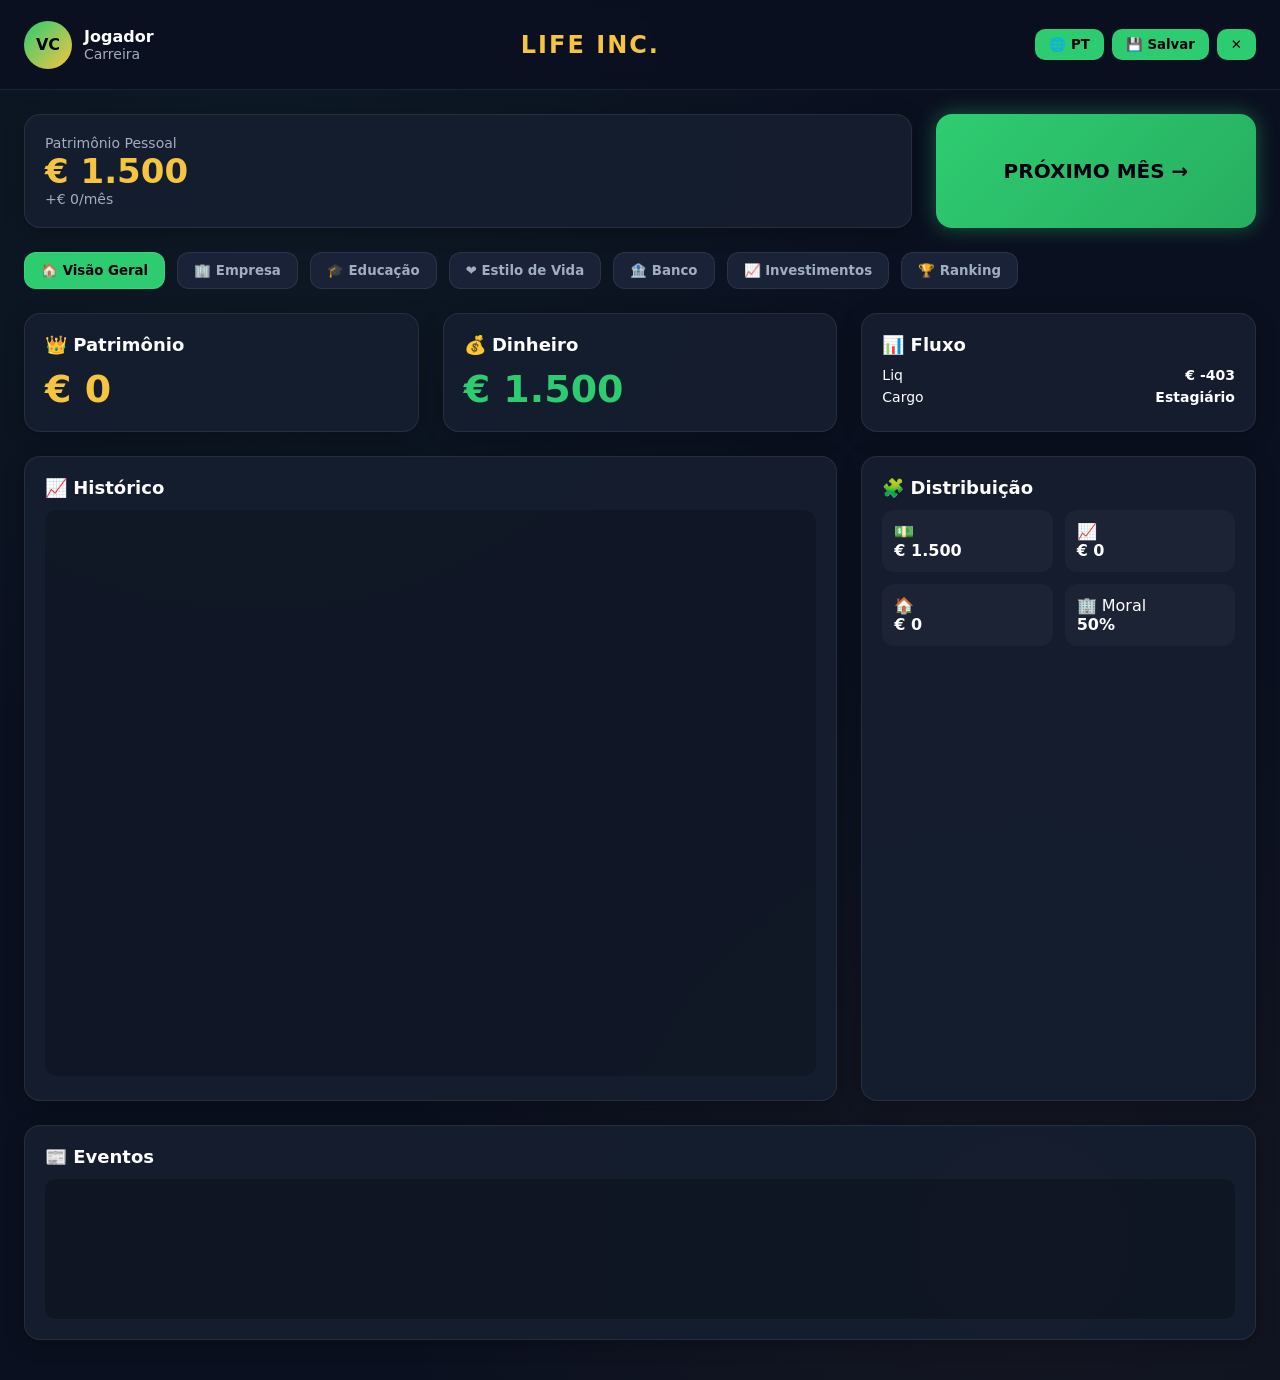
<file: public/index.html>
<!DOCTYPE html>
<html lang="pt-BR">
<head>
<meta charset="UTF-8">
<meta name="viewport" content="width=device-width,initial-scale=1">
<title>LIFE INC. — Carreira Corporativa</title>
<style>
:root{--bg:#0b1020;--card:rgba(22,30,48,.95);--border:rgba(255,255,255,.08);--green:#2ECC71;--gold:#F5C542;--txt:#fff;--txt2:#A0AEC0;--red:#ff5c5c}
*{box-sizing:border-box;font-family:'Inter',system-ui,sans-serif}
body{margin:0;background:radial-gradient(circle at 20% 10%,rgba(46,204,113,.05),transparent 40%),radial-gradient(circle at 80% 90%,rgba(245,197,66,.04),transparent 40%),var(--bg);color:var(--txt);padding-bottom:40px}
header{position:sticky;top:0;height:90px;background:rgba(11,16,32,.9);backdrop-filter:blur(10px);border-bottom:1px solid var(--border);display:flex;align-items:center;justify-content:space-between;padding:0 24px;z-index:10}
.avatar{width:48px;height:48px;border-radius:50%;background:linear-gradient(135deg,var(--green),var(--gold));display:flex;align-items:center;justify-content:center;font-weight:700;color:#001}
.left-h{display:flex;align-items:center;gap:12px}
.logo{font-size:24px;font-weight:700;letter-spacing:2px;color:var(--gold)}
.right-h button{background:var(--green);color:#001;border:none;padding:8px 14px;border-radius:10px;font-weight:600;cursor:pointer;margin-left:8px}
.finpanel{display:flex;gap:24px;padding:24px;align-items:stretch}
.saldo{flex:1;background:var(--card);border:1px solid var(--border);border-radius:16px;padding:20px;box-shadow:0 4px 20px #0004}
.saldo .big{font-size:34px;font-weight:700;color:var(--gold)}
.saldo .small{color:var(--txt2);font-size:14px}
.nextmonth{flex:0 0 320px;background:linear-gradient(135deg,var(--green),#27ae60);border:none;border-radius:16px;color:#001;font-size:20px;font-weight:700;cursor:pointer;box-shadow:0 0 20px rgba(46,204,113,.4);animation:pulse 2s infinite}
@keyframes pulse{0%,100%{box-shadow:0 0 20px rgba(46,204,113,.4)}50%{box-shadow:0 0 35px rgba(46,204,113,.7)}}
.nextmonth:hover{filter:brightness(1.1)}
nav{display:flex;gap:12px;padding:0 24px 24px;flex-wrap:wrap}
nav button{background:#1a2238;color:var(--txt2);border:1px solid var(--border);padding:10px 16px;border-radius:12px;cursor:pointer;font-weight:600;transition:.2s}
nav button.active{background:var(--green);color:#001}
nav button:hover{transform:scale(1.03)}
.grid{display:grid;grid-template-columns:repeat(12,1fr);gap:24px;padding:0 24px}
.card{background:var(--card);border:1px solid var(--border);border-radius:16px;padding:20px;box-shadow:0 4px 20px #0004;transition:.2s}
.card:hover{transform:scale(1.02)}
.col-4{grid-column:span 4}.col-8{grid-column:span 8}.col-12{grid-column:span 12}
@media(max-width:900px){.col-4,.col-8{grid-column:span 12}.finpanel{flex-direction:column}.nextmonth{flex:1}}
.title{font-size:18px;font-weight:600;margin-bottom:12px}
.huge{font-size:38px;font-weight:700}
.gold{color:var(--gold)}.green{color:var(--green)}.red{color:var(--red)}.muted{color:var(--txt2);font-size:14px}
canvas{width:100%;background:rgba(0,0,0,.2);border-radius:12px}
.dist{display:grid;grid-template-columns:1fr 1fr;gap:12px}.dist div{background:rgba(255,255,255,.03);border-radius:12px;padding:12px}
select,input{width:100%;padding:8px;border-radius:10px;background:#0b1220;color:var(--txt);border:1px solid var(--border);margin:6px 0}
.btn2{background:#1a2238;color:var(--txt);border:1px solid var(--border);padding:8px 12px;border-radius:10px;cursor:pointer;font-weight:600;margin:3px 0}
.btn2:hover{background:#222c45}
.btn-green{background:var(--green);color:#001;border:none;padding:8px 12px;border-radius:10px;cursor:pointer;font-weight:700;margin:3px 0}
.row{display:flex;justify-content:space-between;margin:6px 0;font-size:14px}
#log{height:140px;overflow:auto;font-size:12px;background:rgba(0,0,0,.25);padding:10px;border-radius:10px}
.event-box{background:rgba(245,197,66,.08);border:1px solid var(--gold);border-radius:12px;padding:14px;margin-top:10px}
.ach{display:inline-block;margin:4px;padding:6px 10px;border-radius:10px;font-size:12px}
.ach-on{background:var(--green);color:#001}.ach-off{background:#1a2238;color:var(--txt2)}
.bar{height:10px;background:#1a2238;border-radius:6px;overflow:hidden;margin:4px 0}
.bar>i{display:block;height:100%;background:var(--green)}
</style>
</head>
<body>
<header>
 <div class="left-h"><div class="avatar">VC</div><div><div style="font-weight:600">Jogador</div><div class="muted">Carreira</div></div></div>
 <div class="logo">LIFE INC.</div>
 <div class="right-h"><button onclick="alert('PT-BR')">🌐 PT</button><button onclick="localStorage.setItem('lifeinc',JSON.stringify(S));alert('Salvo')">💾 Salvar</button><button onclick="location.reload()">✕</button></div>
</header>
<div class="finpanel">
 <div class="saldo"><div class="small">Patrimônio Pessoal</div><div class="big" id="saldo">€0</div><div class="small green" id="ganho">+€0/mês</div></div>
 <button class="nextmonth" onclick="passarMes()">PRÓXIMO MÊS →</button>
</div>
<nav id="menu">
 <button class="active" onclick="show('geral',this)">🏠 Visão Geral</button>
 <button onclick="show('emp',this)">🏢 Empresa</button>
 <button onclick="show('edu',this)">🎓 Educação</button>
 <button onclick="show('vida',this)">❤️ Estilo de Vida</button>
 <button onclick="show('banco',this)">🏦 Banco</button>
 <button onclick="show('bolsa',this)">📈 Investimentos</button>
 <button onclick="show('rank',this)">🏆 Ranking</button>
</nav>

<div class="grid" id="geral">
 <div class="card col-4"><div class="title">👑 Patrimônio</div><div class="huge gold" id="patri">€0</div></div>
 <div class="card col-4"><div class="title">💰 Dinheiro</div><div class="huge green" id="dinheiro">€0</div></div>
 <div class="card col-4"><div class="title">📊 Fluxo</div><div class="row"><span>Liq</span><b id="lucro">€0</b></div><div class="row"><span>Cargo</span><b id="cargo">Estagiário</b></div></div>
 <div class="card col-8"><div class="title">📈 Histórico</div><canvas id="graf" height="220"></canvas></div>
 <div class="card col-4"><div class="title">🧩 Distribuição</div><div class="dist">
   <div>💵<br><b id="d1">€0</b></div><div>📈<br><b id="d2">€0</b></div>
   <div>🏠<br><b id="d3">€0</b></div><div>🏢 Moral<br><b id="d4">0%</b></div></div>
 </div>
 <div class="card col-12"><div class="title">📰 Eventos</div><div id="log"></div><div id="eventSlot"></div></div>
</div>

<div class="grid" id="emp" style="display:none">
 <div class="card col-12"><div class="title">🏢 Sua Empresa: <span id="empNome">TechStart</span></div>
  <div class="row"><span>Seu Cargo</span><b id="eCargo">Estagiário</b></div>
  <div class="row"><span>Salário</span><b id="eSal">€0</b></div>
  <div class="row"><span>Moral na DiretorIA</span><b id="eMoral">50%</b></div>
  <div class="bar"><i id="eMoralBar" style="width:50%"></i></div>
  <div class="row"><span>Lucro da Empresa</span><b id="eLucro">€0</b></div>
  <div class="row"><span>Caixa da Empresa</span><b id="eCaixa">€0</b></div>
  <hr><div class="title">⚡ Decisões de Gestão (todo mês)</div>
  <button class="btn2" onclick="decisao(1)">📣 Marketing (custo, pode subir lucro)</button>
  <button class="btn2" onclick="decisao(2)">✂ Cortar custos (risco moral)</button>
  <button class="btn2" onclick="decisao(3)">👥 Contratar (custa, +capacidade)</button>
  <button class="btn2" onclick="decisao(4)">⚠ Projeto arriscado (alto lucro/perda)</button>
  <div id="falencia"></div>
 </div>
</div>

<div class="grid" id="edu" style="display:none">
 <div class="card col-12"><div class="title">🎓 Educação</div>
  <button class="btn-green" onclick="fazerMBA()">MBA (€25k, 6m, +moral/exp)</button>
  <div class="muted">MBA: <span id="mba">Não</span> | <span id="mbaT">-</span></div>
 </div>
</div>
<div class="grid" id="vida" style="display:none">
 <div class="card col-12"><div class="title">❤️ Estilo de Vida</div>
  <select id="selCidade" onchange="trocarCidade()"></select>
  <select id="selCasa" onchange="trocar(0,this.value)"></select>
  <select id="selCarro" onchange="trocar(1,this.value)"></select>
  <select id="selFamilia" onchange="trocar(2,this.value)"></select>
  <div class="row"><span>Contas</span><b id="contas">€0</b></div>
  <div class="row"><span>Saúde</span><b id="saude">€0</b></div>
 </div>
</div>
<div class="grid" id="banco" style="display:none">
 <div class="card col-12"><div class="title">🏦 DRE Pessoal</div>
  <table style="width:100%"><tr><th>Item</th><th>Valor</th></tr>
   <tr><td>Bruto</td><td id="dreBruto">+€0</td></tr>
   <tr><td>INSS</td><td class="red" id="dreInss">-€0</td></tr>
   <tr><td>IR</td><td class="red" id="dreIr">-€0</td></tr>
   <tr><td>Custos</td><td class="red" id="dreCust">-€0</td></tr>
   <tr><td><b>Líquido</b></td><td id="dreLucro"><b>€0</b></td></tr>
  </table>
 </div>
</div>
<div class="grid" id="bolsa" style="display:none">
 <div class="card col-12"><div class="title">📈 Investimentos Pessoais</div>
  <div id="market" class="muted"></div>
  <button class="btn-green" onclick="investir(1)">Bolsa €1k</button>
  <button class="btn-green" onclick="investir(2)">Imóvel €20k</button>
  <div class="row"><span>Bolsa</span><b id="bolsaVal">€0</b></div>
  <div class="row"><span>Imóveis</span><b id="imoveis">€0</b></div>
 </div>
</div>
<div class="grid" id="rank" style="display:none">
 <div class="card col-12"><div class="title">🏆 Conquistas</div><div id="achievements"></div><hr>
  <input id="pname" placeholder="Nome" style="max-width:200px"><button class="btn-green" onclick="salvarOnline()">Salvar</button><div id="ranking"></div>
 </div>
</div>

<script>
const cargos=[
 {n:"Estagiário",s:1500,e:0},{n:"Analista Jr",s:3500,e:36},
 {n:"Analista Pleno",s:6000,e:90},{n:"Gerente",s:12000,e:180},
 {n:"Diretor",s:25000,e:300},{n:"VP",s:45000,e:480},{n:"CEO",s:90000,e:720}
];
const casas=[["República",400],["Alugar",1200],["Casa",3000]];
const carros=[["Ônibus",0],["Popular",800],["SUV",2500]];
const fams=[["Solteiro",0],["Namorando",1000],["Casado+Filho",3500]];
const cidades=[["SP",1.4],["RJ",1.15],["BH",0.9],["Interior",0.65]];

const DEFAULTS={
 mes:1,exp:0,cargoIdx:0,perf:100,moral:50,patri:0,dinheiro:1500,salario:1500,
 cidade:0,casa:0,carro:0,familia:0,mba:false,mbaMes:0,
 bolsa:0,imoveis:0,empLucro:0,empCaixa:200000,empNome:"TechStart",
 falido:false,hist:[0],ach:{},infl:0.004,sectors:{Tech:1.01},
 ofertas:[],eventoAtual:null,divida:0,desemp:false,diff:'real'
};
let S=Object.assign({},DEFAULTS,JSON.parse(localStorage.getItem('lifeinc')||'{}'));

const ACH={ceo:"🏆 Virou CEO",milionario:"💎 1M",imovel:"🏠 2 Imóveis",sobrevivente:"🔥 Voltou de demissão",mba:"🎓 MBA",moral100:"🤝 Moral 100"};
const EMPRESAS=["TechStart","NovaCorp","BancoVale","IndústriasBR","MetaSoft"];

function fmt(v){return "€ "+Math.round(v).toLocaleString('pt-BR');}
function log(t){let d=document.getElementById('log');if(d){d.innerHTML+=`<div>• ${t}</div>`;d.scrollTop=d.scrollHeight;}}
function inss(b){return Math.min(b*0.11,908.22);}
function ir(b){let x=b-inss(b);
 if(x<=2259.20)return 0;if(x<=2826.65)return x*0.075-169.44;if(x<=3751.05)return x*0.15-381.44;
 if(x<=4664.68)return x*0.225-662.77;return x*0.275-896.11;}

function marketIA(){
 const cycle=Math.sin(Date.now()/86400000)*12;
 S.infl=(S.diff==='hard'?0.006:0.004)+Math.random()*0.003;
 S.sectors={Tech:1+cycle/100};
 const m=document.getElementById('market');if(m)m.innerHTML=`Inflação: ${(S.infl*100).toFixed(2)}% | Tech x${S.sectors.Tech.toFixed(2)}`;
}
function sel(id,arr,v){let mult=(id=='selCidade')?1:cidades[S.cidade][1];
 document.getElementById(id).innerHTML=arr.map((a,i)=>`<option value="${i}">${a[0]} (${fmt(a[1]*mult)})</option>`).join('');document.getElementById(id).value=v;}

function atualizar(){
 document.getElementById('saldo').innerText=fmt(S.dinheiro+S.patri);
 document.getElementById('ganho').innerText="+"+fmt(S.empLucro>0?S.empLucro:0)+"/mês";
 document.getElementById('patri').innerText=fmt(S.patri);
 document.getElementById('dinheiro').innerText=fmt(S.dinheiro);
 let mult=cidades[S.cidade][1];
 let custo=(casas[S.casa][1]+carros[S.carro][1]+fams[S.familia][1])*mult;
 let contas=Math.round((300+Math.random()*400)*mult),saude=Math.round(200+Math.random()*500);
 let i=inss(S.salario),r=ir(S.salario),liq=S.salario-i-r-custo-contas-saude;
 document.getElementById('lucro').innerText=fmt(liq);
 document.getElementById('cargo').innerText=S.desemp?"Desempregado":cargos[S.cargoIdx].n;
 document.getElementById('rec')&&0;
 document.getElementById('dreBruto').innerText="+"+fmt(S.salario);
 document.getElementById('dreInss').innerText="-"+fmt(i);
 document.getElementById('dreIr').innerText="-"+fmt(r);
 document.getElementById('dreCust').innerText="-"+fmt(custo+contas+saude);
 document.getElementById('dreLucro').innerText=fmt(liq);
 document.getElementById('contas').innerText=fmt(contas);
 document.getElementById('saude').innerText=fmt(saude);
 document.getElementById('bolsaVal').innerText=fmt(S.bolsa);
 document.getElementById('imoveis').innerText=fmt(S.imoveis);
 document.getElementById('mba').innerText=S.mba?"Sim":"Não";
 document.getElementById('mbaT').innerText=S.mbaMes>0?("cursando "+S.mbaMes+"m"):"-";
 document.getElementById('d1').innerText=fmt(S.dinheiro);
 document.getElementById('d2').innerText=fmt(S.bolsa);
 document.getElementById('d3').innerText=fmt(S.imoveis);
 document.getElementById('d4').innerText=S.moral+"%";
 document.getElementById('empNome').innerText=S.empNome;
 document.getElementById('eCargo').innerText=S.desemp?"Desempregado":cargos[S.cargoIdx].n;
 document.getElementById('eSal').innerText=fmt(S.salario);
 document.getElementById('eMoral').innerText=S.moral+"%";
 document.getElementById('eMoralBar').style.width=S.moral+"%";
 document.getElementById('eLucro').innerText=fmt(S.empLucro);
 document.getElementById('eCaixa').innerText=fmt(S.empCaixa);
 document.getElementById('falencia').innerHTML=S.falido?"<b class='red'>💥 EMPRESA FALIU — você foi demitido</b>":"";
 sel('selCidade',cidades,S.cidade);sel('selCasa',casas,S.casa);sel('selCarro',carros,S.carro);sel('selFamilia',fams,S.familia);
 renderEvento();renderAch();desenhar();localStorage.setItem('lifeinc',JSON.stringify(S));
}
function renderEvento(){let s=document.getElementById('eventSlot');
 if(!S.eventoAtual){s.innerHTML="";return;}
 let e=S.eventoAtual;s.innerHTML=`<div class="event-box"><b>⚡ ${e.titulo}</b><p>${e.texto}</p>${e.opcoes.map((o,i)=>`<button class="btn2" onclick="escolherEvento(${i})">${o.t}</button>`).join('')}</div>`;}
function renderAch(){document.getElementById('achievements').innerHTML=Object.keys(ACH).map(k=>`<span class="ach ${S.ach[k]?'ach-on':'ach-off'}">${S.ach[k]?'✅':'❌'} ${ACH[k]}</span>`).join('');}

function passarMes(){
 if(S.mbaMes>0){S.mbaMes--;if(S.mbaMes===0){S.mba=true;S.exp+=40;S.moral=Math.min(100,S.moral+10);log("🎓 MBA concluído!");}}
 if(S.desemp){
   S.dinheiro-=cidades[S.cidade][1]*600;S.patri-=cidades[S.cidade][1]*600;
   if(Math.random()<0.35)gerarOferta();
 }else{
   S.mes++;S.exp++;
   // empresa processa decisões do mês
   S.salario=Math.round(cargos[S.cargoIdx].s*(1+S.exp*0.0015)*(1+S.infl));
   S.bolsa*=S.sectors.Tech;S.imoveis*=1.004;
   let mult=cidades[S.cidade][1];
   let custo=(casas[S.casa][1]+carros[S.carro][1]+fams[S.familia][1])*mult+(300+Math.random()*400)*mult;
   let saude=200+Math.random()*500;
   let liq=S.salario-inss(S.salario)-ir(S.salario)-custo-saude;
   S.dinheiro+=liq;S.patri+=liq;S.patri*=(1-S.infl);
   // promoção por moral+exp
   if(S.cargoIdx<cargos.length-1&&S.exp>=cargos[S.cargoIdx].e&&S.moral>=75){S.cargoIdx++;S.exp=0;S.moral=Math.max(60,S.moral-10);log("🎉 Promovido: "+cargos[S.cargoIdx].n);}
   // demissão por moral baixa
   if(S.moral<20){S.desemp=true;log("🔥 Demitido! Moral muito baixa.");S.ach.sobrevivente=true;}
   // falência da empresa
   if(S.empCaixa<-100000){S.falido=true;S.desemp=true;log("💥 Empresa faliu. Você está desempregado.");}
   if(Math.random()<0.3&&!S.eventoAtual)gerarEvento();
 }
 S.hist.push(S.patri);if(S.hist.length>60)S.hist.shift;
 checarAch();marketIA();atualizar();
}

function decisao(t){
 if(S.desemp||S.falido)return;
 if(t===1){let c=5000;if(S.empCaixa>c){S.empCaixa-=c;let ok=Math.random()<0.6;if(ok){S.empLucro+=Math.floor(Math.random()*10000);S.moral=Math.min(100,S.moral+5);log("📣 Marketing bom (+lucro, +moral)");}else{S.moral=Math.max(0,S.moral-2);log("📣 Marketing sem efeito");}}}
 if(t===2){if(Math.random()<0.5){S.empLucro+=4000;S.moral=Math.max(0,S.moral-8);log("✂ Cortou certo (+lucro, -moral)");}else{S.empLucro-=3000;S.moral=Math.max(0,S.moral-15);log("✂ Cortou errado (-lucro, -moral)");}}
 if(t===3){let c=8000;if(S.empCaixa>c){S.empCaixa-=c;S.empLucro+=Math.floor(Math.random()*6000);S.moral=Math.min(100,S.moral+6);log("👥 Contratou (+capacidade, +moral)");}}
 if(t===4){if(Math.random()<0.5){S.empLucro+=20000;S.empCaixa+=10000;S.moral=Math.min(100,S.moral+8);log("⚠ Projeto arriscado deu certo!");}else{S.empLucro-=8000;S.empCaixa-=5000;S.moral=Math.max(0,S.moral-12);log("⚠ Projeto deu errado (-moral)");}}
 S.empCaixa+=S.empLucro;atualizar();
}

function gerarOferta(){
 let idx=Math.min(cargos.length-1,S.cargoIdx+(Math.random()<0.4?1:0));
 let sal=Math.round(cargos[idx].s*(0.85+Math.random()*0.4));
 S.ofertas.push({empresa:EMPRESAS[Math.floor(Math.random()*EMPRESAS.length)],cargo:cargos[idx].n,salario:sal,alvo:idx});
 log("📨 Proposta: "+cargos[idx].n+" @ "+S.ofertas[S.ofertas.length-1].empresa);
}
function aceitarOferta(i){let o=S.ofertas[i];S.cargoIdx=o.alvo;S.salario=o.salario;S.exp=0;S.moral=70;S.empNome=o.empresa;S.desemp=false;S.ofertas.splice(i,1);log("✅ Entrou em: "+o.empresa);atualizar();}

function gerarEvento(){
 let evs=[
  {titulo:"MBA da empresa?",texto:"Empresa paga MBA se você ficar 2 anos?",opcoes:[{t:"Aceitar (+exp)",a:()=>{S.exp+=20;}},{t:"Recusar",a:()=>{}}]},
  {titulo:"Transferência",texto:"Ir pra SP (+salário, +custo)?",opcoes:[{t:"Ir",a:()=>{S.cidade=0;S.salario*=1.15;}},{t:"Ficar",a:()=>{}}]},
  {titulo:"Crise",texto:"Setor Tech caiu. Segurar?",opcoes:[{t:"Segurar (-moral)",a:()=>{S.moral-=10;}},{t:"Correr (risco)",a:()=>{if(Math.random()<0.5)S.moral+=10;else S.moral-=20;}}]}
 ];
 S.eventoAtual=evs[Math.floor(Math.random()*evs.length)];
}
function escolherEvento(i){if(!S.eventoAtual)return;S.eventoAtual.opcoes[i].a();log("⚡ "+S.eventoAtual.opcoes[i].t);S.eventoAtual=null;atualizar();}

function investir(t){
 if(t===1&&S.dinheiro>1000){S.dinheiro-=1000;S.bolsa+=1000;log("📈 Bolsa");}
 if(t===2&&S.dinheiro>20000){S.dinheiro-=20000;S.imoveis+=20000;log("🏠 Imóvel");}
 atualizar();
}
function fazerMBA(){if(!S.mba&&S.mbaMes===0&&S.dinheiro>25000){S.dinheiro-=25000;S.mbaMes=6;log("🎓 MBA iniciado");}atualizar();}
function trocar(t,v){v=+v;if(t===0)S.casa=v;if(t===1)S.carro=v;if(t===2)S.familia=v;atualizar();}
function trocarCidade(){S.cidade=+document.getElementById('selCidade').value;atualizar();}

function checarAch(){
 if(S.cargoIdx===6)S.ach.ceo=true;
 if(S.patri>=1000000)S.ach.milionario=true;
 if(S.imoveis>=40000)S.ach.imovel=true;
 if(S.mba)S.ach.mba=true;
 if(S.moral>=100)S.ach.moral100=true;
}

async function salvarOnline(){let n=document.getElementById('pname').value||"Anon";
 try{await fetch('/api/save',{method:'POST',headers:{'Content-Type':'application/json'},body:JSON.stringify({name:n,patri:Math.round(S.patri),cargo:cargos[S.cargoIdx].n,month:S.mes})});carregarRank();}
 catch(e){let r=JSON.parse(localStorage.getItem('rankLocal')||'[]');r.push({name:n,patri:Math.round(S.patri),cargo:cargos[S.cargoIdx].n});r.sort((a,b)=>b.patri-a.patri);localStorage.setItem('rankLocal',JSON.stringify(r.slice(0,10)));carregarRank();}}
async function carregarRank(){let r;try{r=await fetch('/api/ranking').then(x=>x.json());}catch(e){r=JSON.parse(localStorage.getItem('rankLocal')||'[]');}
 document.getElementById('ranking').innerHTML=r.map((p,i)=>`<div class="row"><span>#${i+1} ${p.name}</span><b>${fmt(p.patri)}</b></div>`).join('')||"Sem dados";}

function desenhar(){let c=document.getElementById('graf'),x=c.getContext('2d');x.clearRect(0,0,c.width,c.height);
 let h=S.hist,max=Math.max(...h,1),min=Math.min(...h,0);x.beginPath();x.strokeStyle="#F5C542";x.lineWidth=3;
 h.forEach((v,i)=>{let px=i/(h.length-1)*c.width;let py=c.height-(v-min)/(max-min)*c.height;i?x.lineTo(px,py):x.moveTo(px,py);});
 x.stroke();x.lineTo(c.width,c.height);x.lineTo(0,c.height);x.closePath();x.fillStyle="rgba(245,197,66,.15)";x.fill();}

function show(id,btn){document.querySelectorAll('.grid').forEach(g=>g.style.display='none');document.getElementById(id).style.display='grid';
 document.querySelectorAll('#menu button').forEach(b=>b.classList.remove('active'));btn.classList.add('active');if(id==='rank')carregarRank();}

marketIA();atualizar();
</script>
</body>
</html>
</file>
